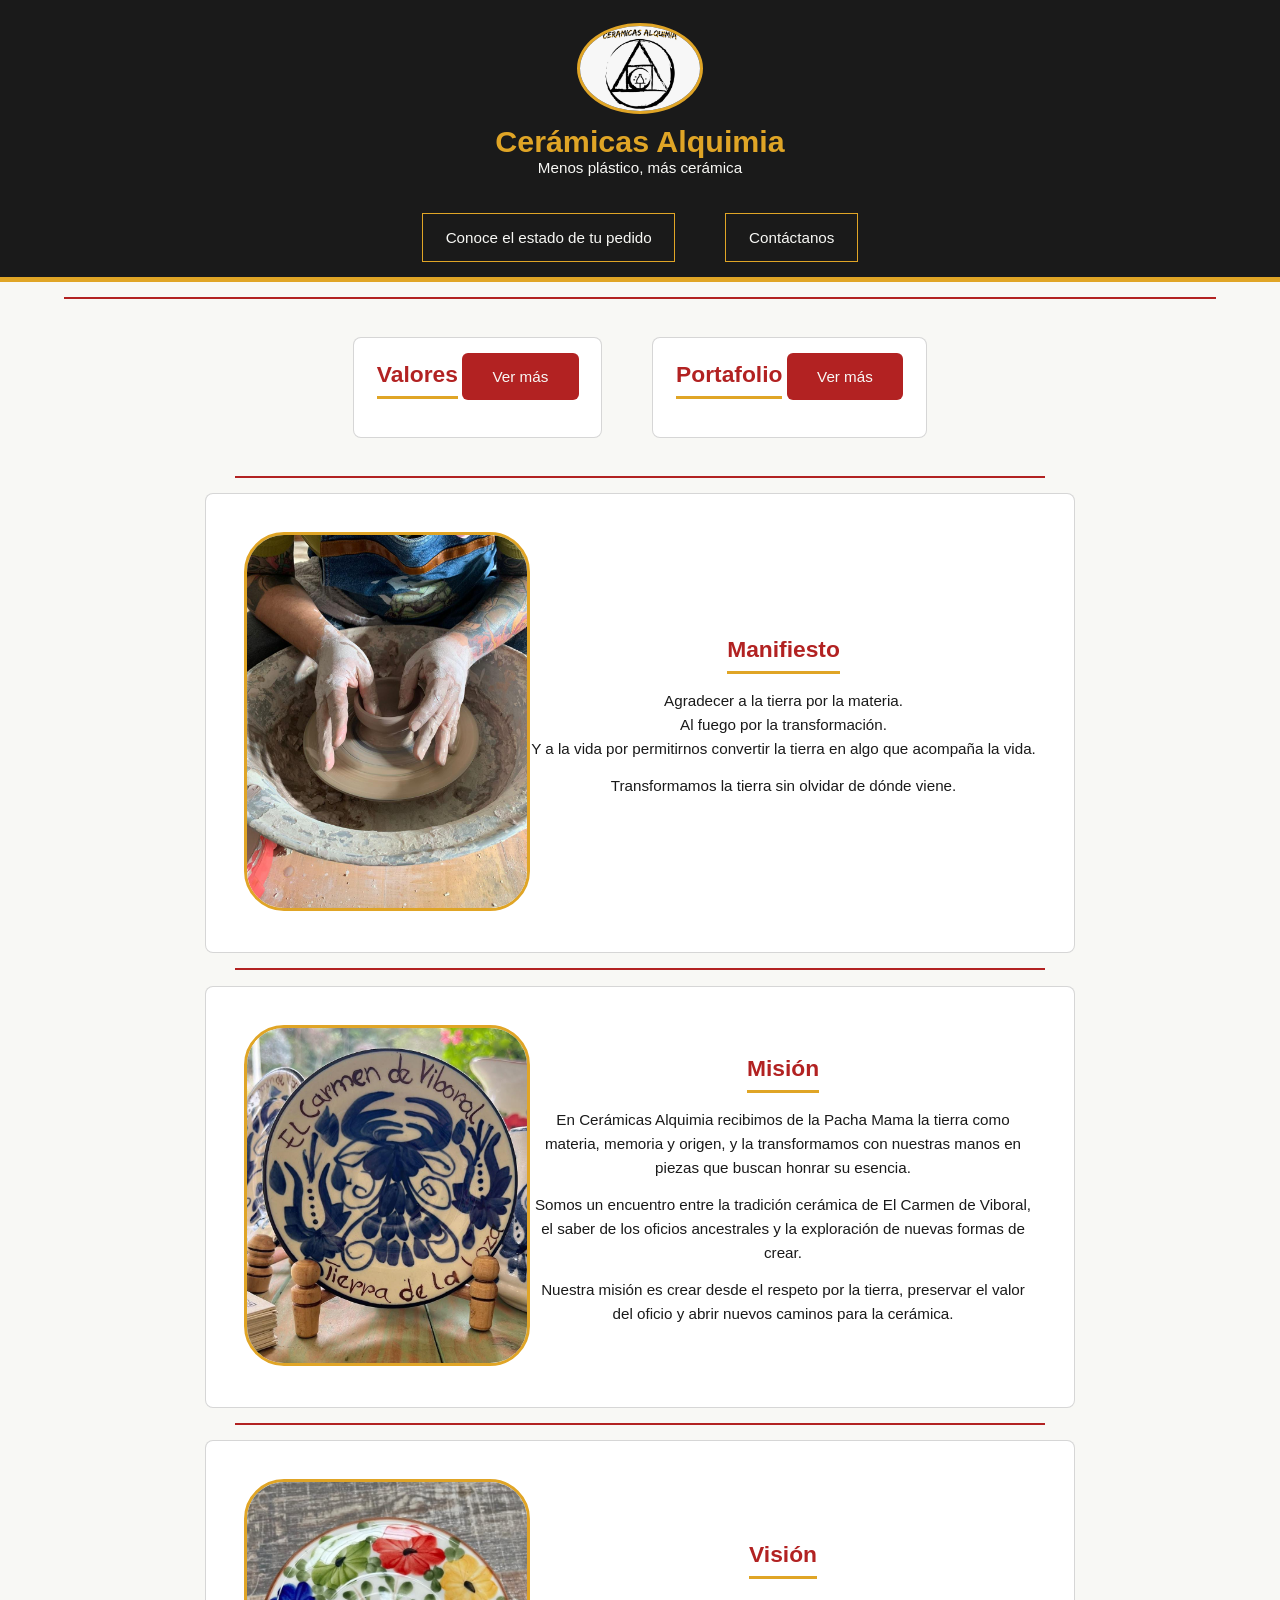
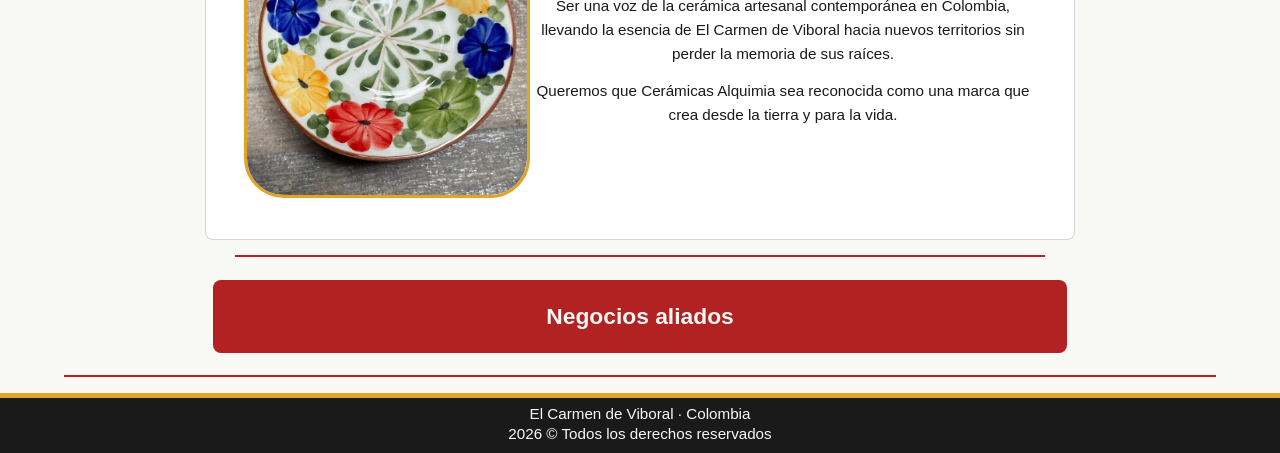
<file: index.html>
<!--
    Link a repositorio en Github. HTML y CSS puro aplicados (sin Bootstrap):
    https://github.com/VRestrepoC-17/ceramicas-alquimia.git
-->
<!--INTEGRANTES:
    Joan Sebastián Arboleda Tobón
    Valeria Restrepo Céspedes
    Vanessa Ruiz Cortés
    John Darío Zapata Parra
-->

<!DOCTYPE html>
<html lang="es">
<head>
    <meta charset="UTF-8">
    <meta name="viewport" content="width=device-width, initial-scale=1.0">
    <title>Cerámicas Alquimia</title>
    <link rel="shortcut icon" href="./img/logo.jpeg" type="image/jpeg">
    <link rel="stylesheet" href="./css/estilos.css">
</head>
<body>
    <header>
        <img src="./img/logo.jpeg" alt="Logo Cerámicas Alquimia" width="120" id="logo">
        <h1>Cerámicas Alquimia</h1>
        <p>Menos plástico, más cerámica</p>
    </header>
    <nav>
        <ul>
            <li><a href="seguimiento.html">Conoce el estado de tu pedido</a></li>
            <li><a href="contacto.html">Contáctanos</a></li>
        </ul>
    </nav>
    <hr>
    <main>
        <div>
            <section class="caja recuadroEnlace">
                <h2>Valores</h2>
                <a href="valores.html" class="botonVerMas">Ver más</a>
            </section>
            <section class="caja recuadroEnlace">
                <h2>Portafolio</h2>
                <a href="portafolio.html" class="botonVerMas">Ver más</a>
            </section>
        </div>
        <hr>
        <section class="caja descripciones">
            <div>
                <img src="./img/index.jpg" alt="Imagen referencia proceso de elaboración" width="280px">
            </div>
            <div>
                <h2>Manifiesto</h2>
                <p>Agradecer a la tierra por la materia.<br>
                Al fuego por la transformación.<br>
                Y a la vida por permitirnos convertir la tierra en algo que acompaña la vida.</p>
                <p>Transformamos la tierra sin olvidar de dónde viene.</p>
            </div>
        </section>
        <hr>
        <section class="caja descripciones">
            <div>
                <img src="./img/mision.jpg" alt="Imagen de trabajo de vajilla representativa de El Carmen de Viboral" width="280px">
            </div>
            <div>
                <h2>Misión</h2>
                <p>En Cerámicas Alquimia recibimos de la Pacha Mama la tierra como materia, memoria y origen, y la transformamos con nuestras manos en piezas que buscan honrar su esencia.</p>
                <p>Somos un encuentro entre la tradición cerámica de El Carmen de Viboral, el saber de los oficios ancestrales y la exploración de nuevas formas de crear.</p>
                <p>Nuestra misión es crear desde el respeto por la tierra, preservar el valor del oficio y abrir nuevos caminos para la cerámica.</p>
            </div>
        </section>
        <hr>
        <section class="caja descripciones">
            <div>
                <img src="./img/vision.jpg" alt="Imagen de trabajo de vajilla representativa de El Carmen de Viboral" width="280px">
            </div>
            <div>
                <h2>Visión</h2>
                <p>Ser una voz de la cerámica artesanal contemporánea en Colombia, llevando la esencia de El Carmen de Viboral hacia nuevos territorios sin perder la memoria de sus raíces.</p>
                <p>Queremos que Cerámicas Alquimia sea reconocida como una marca que crea desde la tierra y para la vida.</p>
            </div>
        </section>
        <hr>
        <a href="aliados.html" id="botonSeguimiento"><h2>Negocios aliados</h2></a>
    </main>
    <hr>
    <footer>
        <p>El Carmen de Viboral · Colombia</p>
        <p>2026 © Todos los derechos reservados</p>
    </footer>
</body>
</html>
</file>
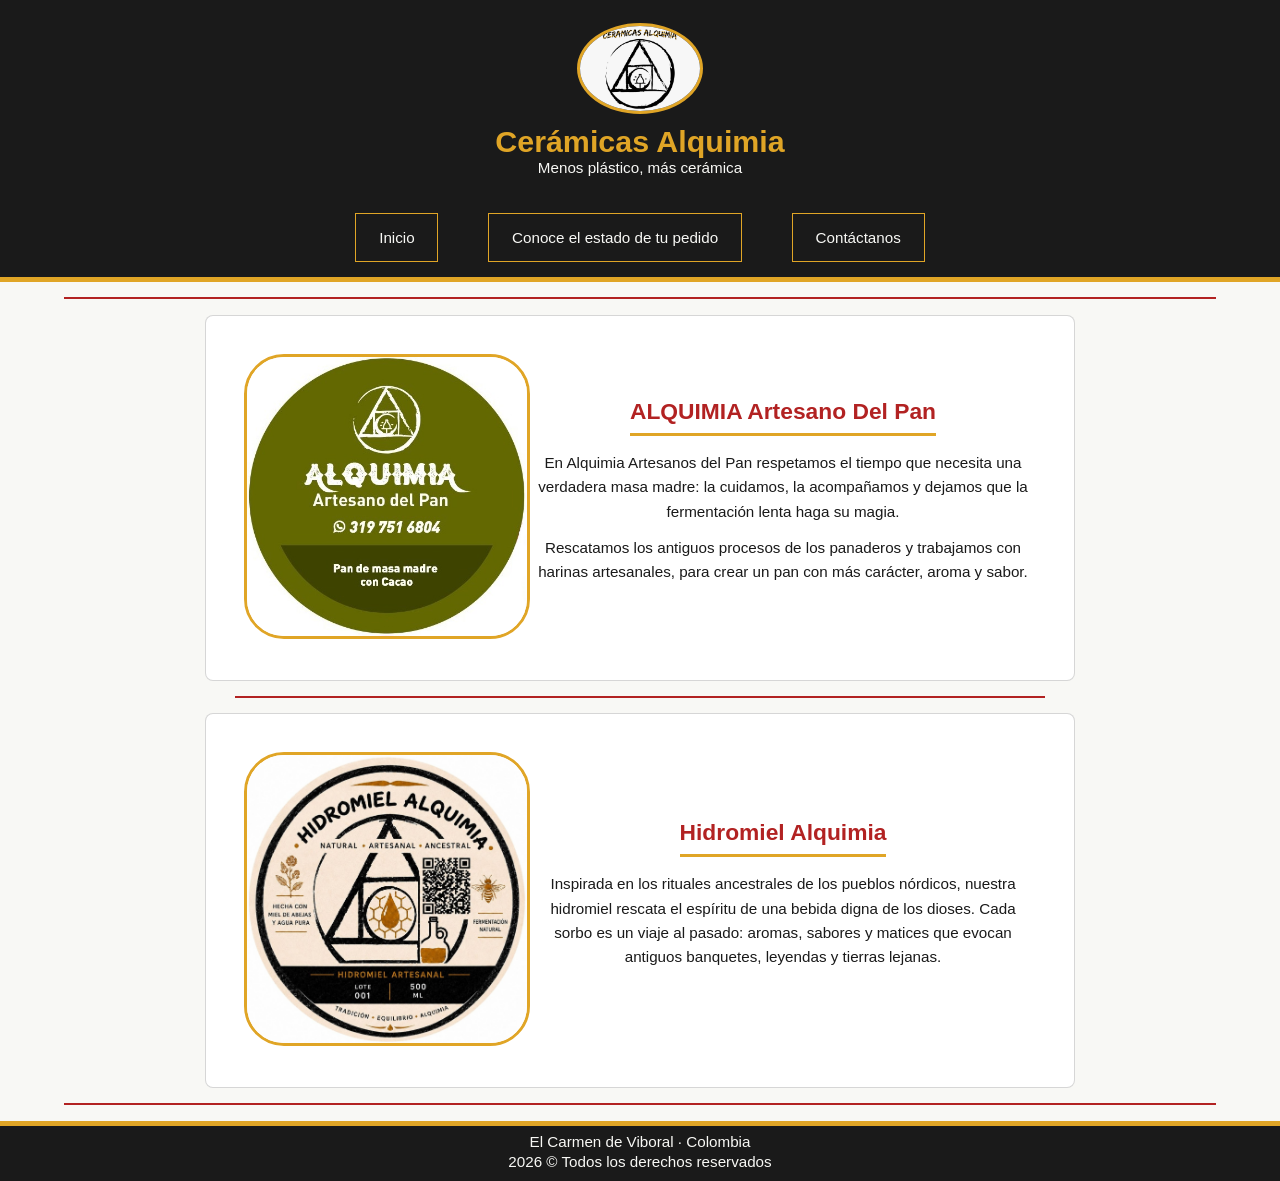
<file: aliados.html>
<!--    Se aplican recomendaciones realizadas por docente en la última entrega al eliminar selectores sin uso   -->

<!DOCTYPE html>
<html lang="es">
<head>
    <meta charset="UTF-8">
    <meta name="viewport" content="width=device-width, initial-scale=1.0">
    <title>Negocios aliados</title>
    <link rel="shortcut icon" href="./img/logo.jpeg" type="image/jpeg">
    <link rel="stylesheet" href="./css/estilos.css">
</head>
<body>
    <header>
        <img src="./img/logo.jpeg" alt="Logo Cerámicas Alquimia" width="120" id="logo">
        <h1>Cerámicas Alquimia</h1>
        <p>Menos plástico, más cerámica</p>
    </header>
    <nav>
        <ul>
            <li><a href="index.html">Inicio</a></li>
            <li><a href="seguimiento.html">Conoce el estado de tu pedido</a></li>
            <li><a href="contacto.html">Contáctanos</a></li>
        </ul>
    </nav>
    <hr>
    <main>
        <section class="caja descripciones">
            <div>
                <img src="./img/pan.jpeg" alt="Logo ALQUIMIA Artesano Del Pan" width="280px">
            </div>
            <div>
                <h2>ALQUIMIA Artesano Del Pan</h2>
                <p>En Alquimia Artesanos del Pan respetamos el tiempo que necesita una verdadera masa madre: la cuidamos, la acompañamos y dejamos que la fermentación lenta haga su magia.</p>
                <p>Rescatamos los antiguos procesos de los panaderos y trabajamos con harinas artesanales, para crear un pan con más carácter, aroma y sabor.</p>
            </div>
        </section>
        <hr>
        <section class="caja descripciones">
            <div>
                <img src="./img/hidro.jpg" alt="Logo Hidromiel Alquimia" width="280px">
            </div>
            <div>
                <h2>Hidromiel Alquimia</h2>
                <p>Inspirada en los rituales ancestrales de los pueblos nórdicos, nuestra hidromiel rescata el espíritu de una bebida digna de los dioses. Cada sorbo es un viaje al pasado: aromas, sabores y matices que evocan antiguos banquetes, leyendas y tierras lejanas.</p>
            </div>
        </section>
    </main>
    <hr>
    <footer>
        <p>El Carmen de Viboral · Colombia</p>
        <p>2026 © Todos los derechos reservados</p>
    </footer>
</body>
</html>
</file>
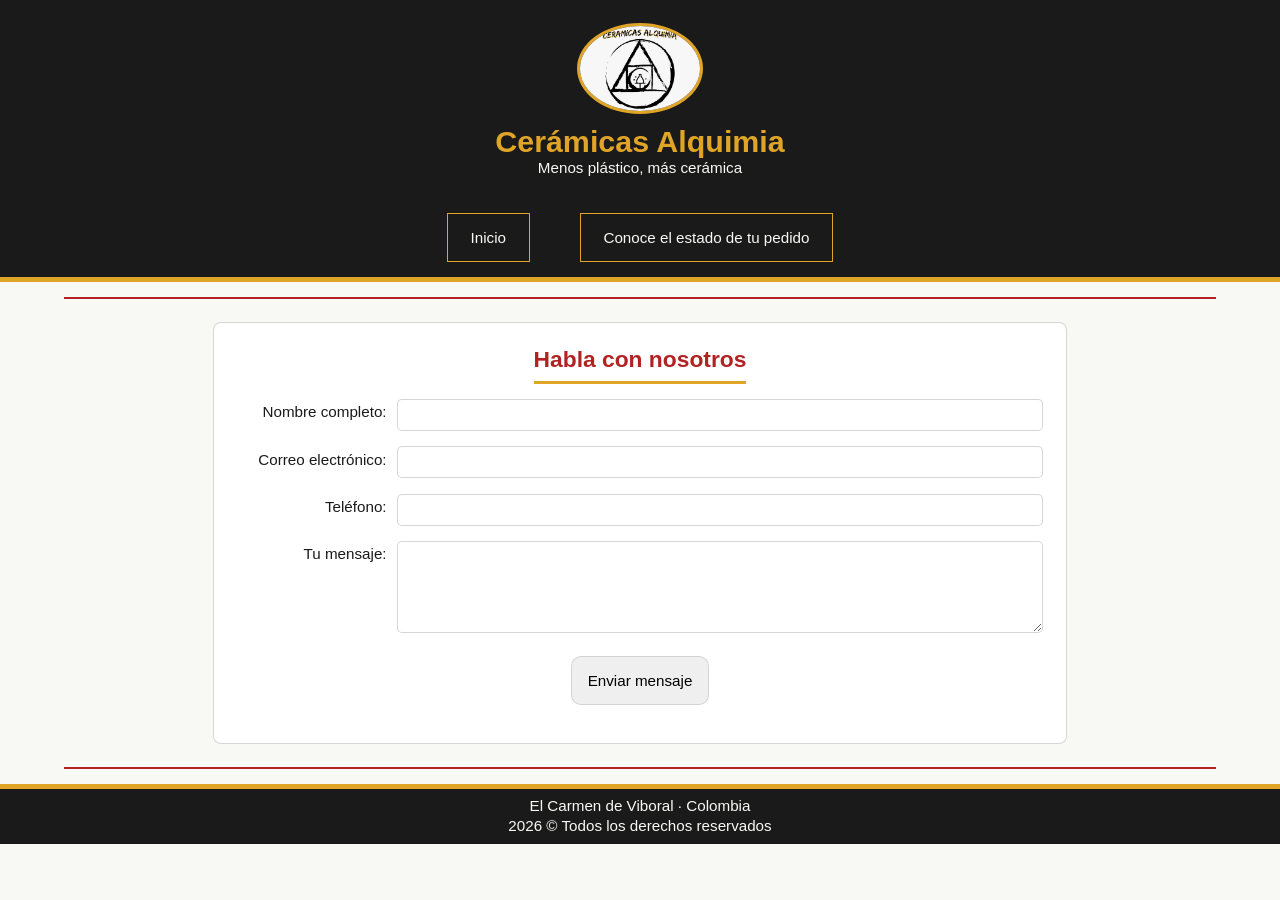
<file: contacto.html>
<!DOCTYPE html>
<html lang="es">
<head>
    <meta charset="UTF-8">
    <meta name="viewport" content="width=device-width, initial-scale=1.0">
    <title>Contáctanos</title>
    <link rel="shortcut icon" href="./img/logo.jpeg" type="image/jpeg">
    <link rel="stylesheet" href="./css/estilos.css">
</head>
<body>
    <header>
        <img src="./img/logo.jpeg" alt="Logo Cerámicas Alquimia" width="120" id="logo">
        <h1>Cerámicas Alquimia</h1>
        <p>Menos plástico, más cerámica</p>
    </header>
    <nav>
        <ul>
            <li><a href="index.html">Inicio</a></li>
            <li><a href="seguimiento.html">Conoce el estado de tu pedido</a></li>
        </ul>
    </nav>
    <hr>
    <main>
        <form class="caja">
            <h2>Habla con nosotros</h2> 
            <div class="grupo">
                <label for="nombre">Nombre completo:</label>
                <input type="text" id="nombre" name="nombre" required>
            </div>
            <div class="grupo">
                <label for="correo">Correo electrónico:</label>
                <input type="email" id="correo" name="correo" required>
            </div>
            <div class="grupo">
                <label for="telefono">Teléfono:</label>
                <input type="tel" id="telefono" name="telefono" required>
            </div>
            <div class="grupo">
                <label for="mensaje">Tu mensaje:</label>
                <textarea id="mensaje" name="mensaje" rows="5" required></textarea>
            </div>
            <button type="submit" class="botonEnviar">Enviar mensaje</button>
        </form>
    </main>
    <hr>
    <footer>
        <p>El Carmen de Viboral · Colombia</p>
        <p>2026 © Todos los derechos reservados</p>
    </footer>
</body>
</html>
</file>
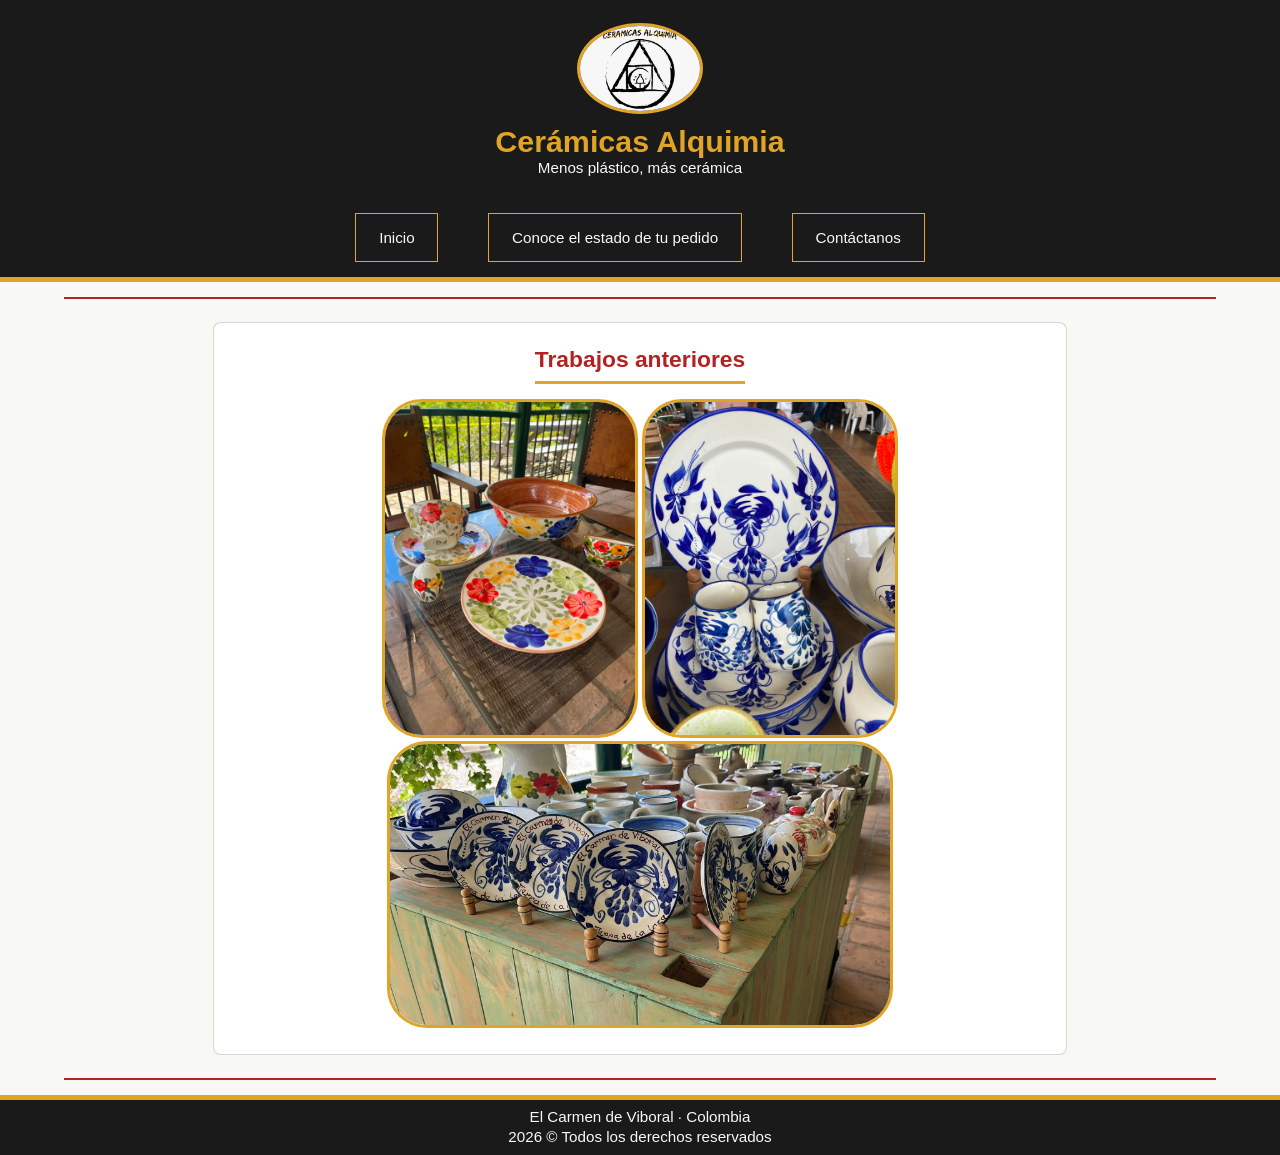
<file: portafolio.html>
<!DOCTYPE html>
<html lang="es">
<head>
    <meta charset="UTF-8">
    <meta name="viewport" content="width=device-width, initial-scale=1.0">
    <title>Portafolio</title>
    <link rel="shortcut icon" href="./img/logo.jpeg" type="image/jpeg">
    <link rel="stylesheet" href="./css/estilos.css">
</head>
<body>
    <header>
        <img src="./img/logo.jpeg" alt="Logo Cerámicas Alquimia" width="120" id="logo">
        <h1>Cerámicas Alquimia</h1>
        <p>Menos plástico, más cerámica</p>
    </header>
    <nav>
        <ul>
            <li><a href="index.html">Inicio</a></li>
            <li><a href="seguimiento.html">Conoce el estado de tu pedido</a></li>
            <li><a href="contacto.html">Contáctanos</a></li>
        </ul>
    </nav>
    <hr>
    <main>
        <div class="caja">
            <h2>Trabajos anteriores</h2>
            <br>
            <img src="./img/portafolio1.jpeg" alt="Vajilla artesanal pintada" width="250px">
            <img src="./img/portafolio2.jpeg" alt="Plato artesanal con decoración floral azul" width="250px">
            <img src="./img/portafolio3.jpeg" alt="Exhibición de cerámicas artesanales pintadas a mano" width="500px">
        </div>
    </main>
    <hr>
    <footer>
        <p>El Carmen de Viboral · Colombia</p>
        <p>2026 © Todos los derechos reservados</p>
    </footer>
</body>
</html>
</file>
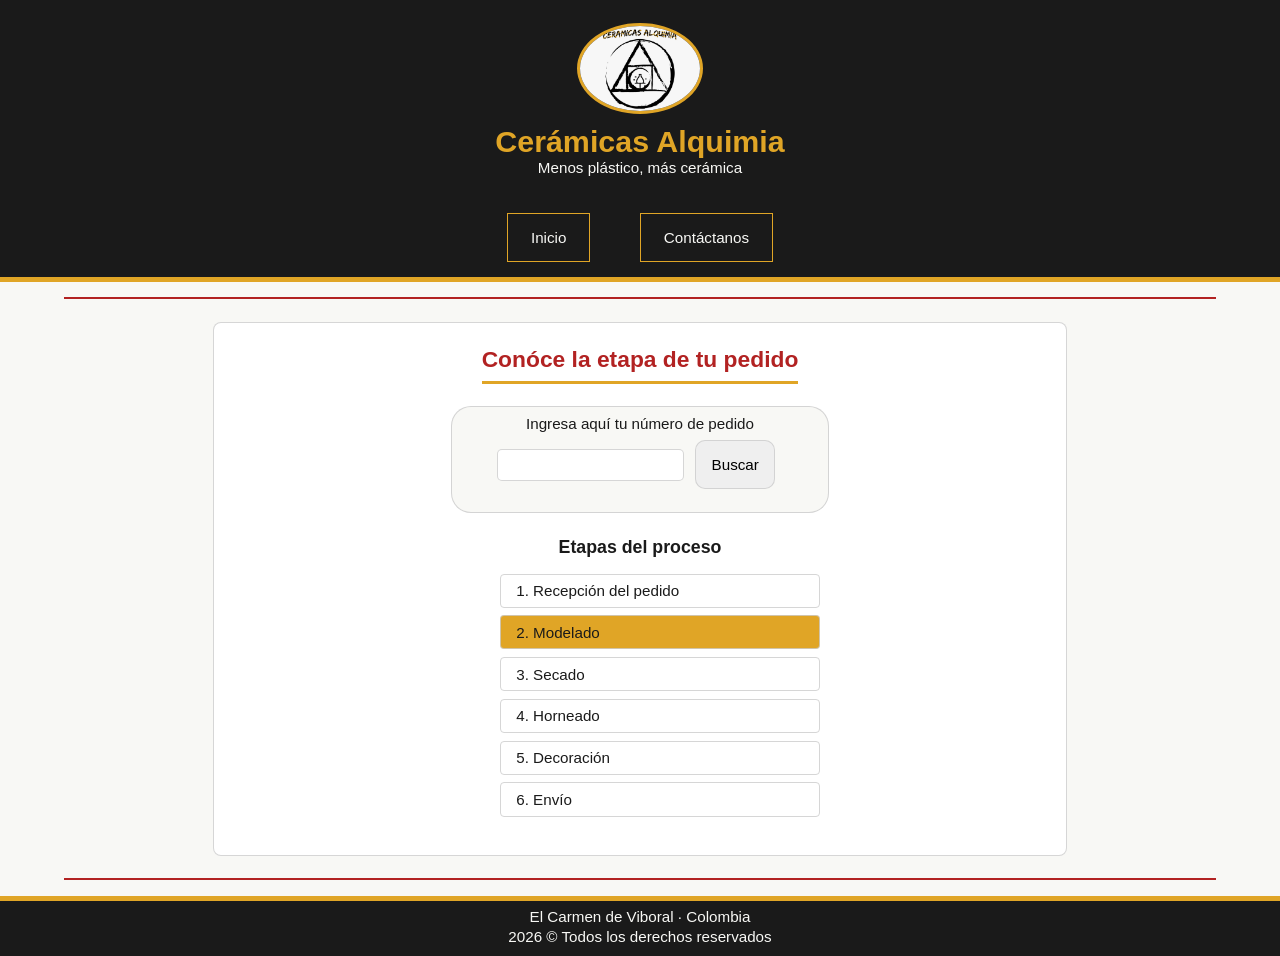
<file: seguimiento.html>
<!--  ESTA PÁGINA ES MERAMENTE ILUSTRATIVA. El objetivo principal del sitio es enlazarla con un formulario interno donde nuestro cliente (dueño del emprendimiento) podrá subir fotos actualizadas e información relevante del pedido, las cuáles se verán posteriormente reflejadas en esta página de seguimiento para facilidad de consulta del usuario. Se empezará a integrar esta función una vez aprendamos Java    -->

<!DOCTYPE html>
<html lang="es">
<head>
    <meta charset="UTF-8">
    <meta name="viewport" content="width=device-width, initial-scale=1.0">
    <title>Cerámicas Alquimia · Seguimiento de pedido</title>
    <link rel="shortcut icon" href="./img/logo.jpeg" type="image/jpeg">
    <link rel="stylesheet" href="./css/estilos.css">
</head>
<body>
    <header>
        <img src="./img/logo.jpeg" alt="Logo Cerámicas Alquimia" width="120" id="logo">
        <h1>Cerámicas Alquimia</h1>
        <p>Menos plástico, más cerámica</p>
    </header>
    <nav>
        <ul>
            <li><a href="index.html">Inicio</a></li>
            <li><a href="contacto.html">Contáctanos</a></li>
        </ul>
    </nav>
    <hr>
    <main>
        <section class="caja">
            <h2>Conóce la etapa de tu pedido</h2>
            <div id="buscadorPedido">
                <form>
                    <label for="pedido">Ingresa aquí tu número de pedido</label>
                    <input type="number" id="pedido" name="pedido" required>
                    <button type="submit" class="botonEnviar">Buscar</button>
                </form>
            </div>
            <br>
            <h3>Etapas del proceso</h3>
            <ol id="listaEtapas">
                <li>Recepción del pedido</li>
                <li id="etapaActual">Modelado</li>
                <li>Secado</li>
                <li>Horneado</li>
                <li>Decoración</li>
                <li>Envío</li>
            </ol>
        </section>
    </main>
    <hr>
    <footer>
        <p>El Carmen de Viboral · Colombia</p>
        <p>2026 © Todos los derechos reservados</p>
    </footer>
</body>
</html>
</file>
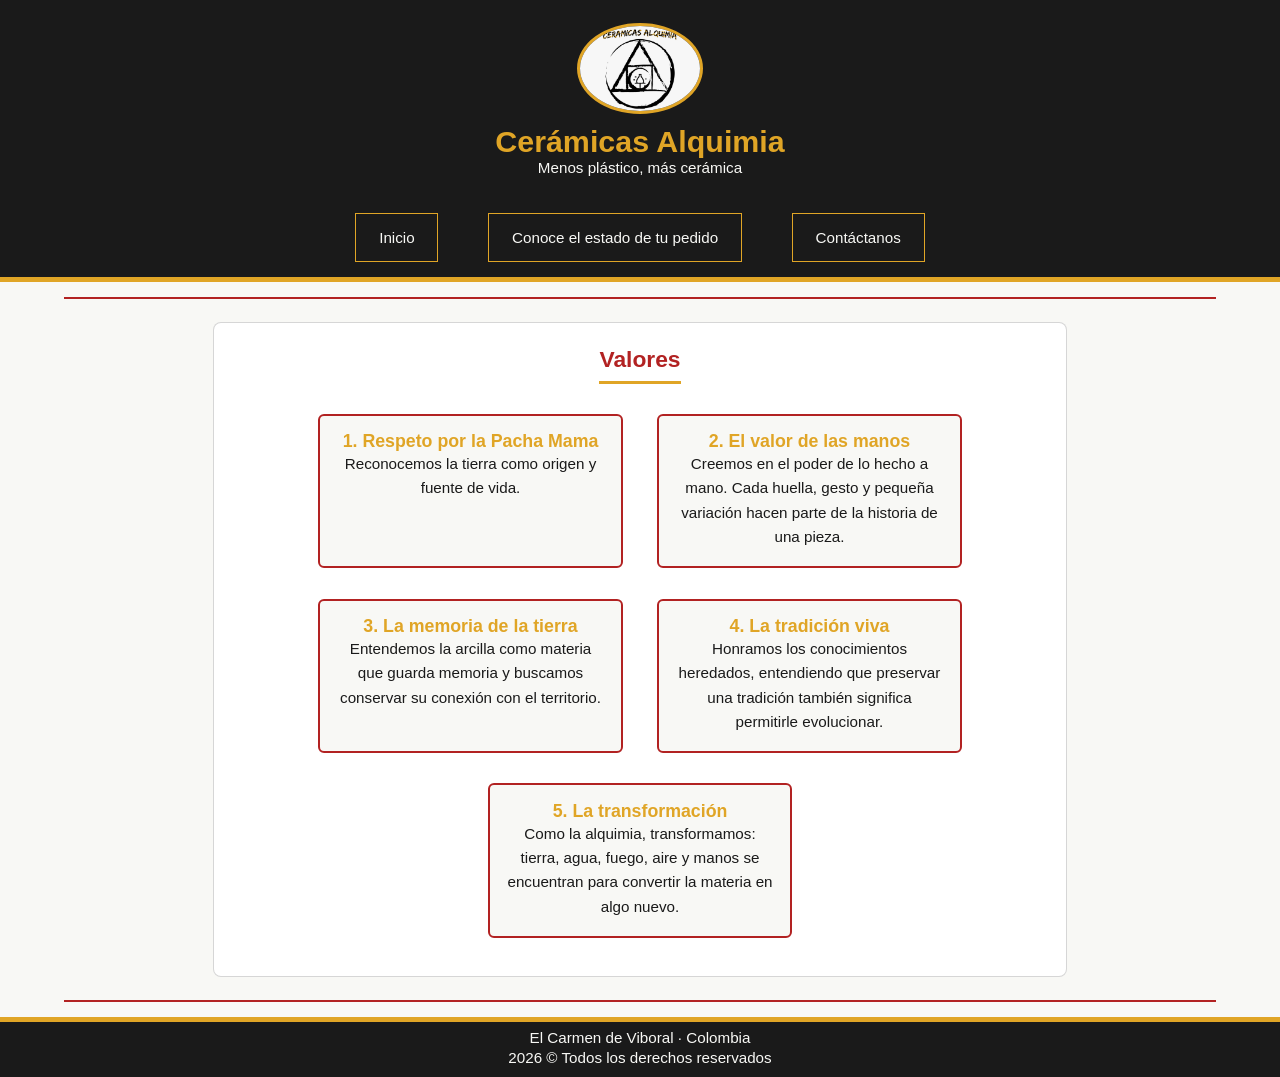
<file: valores.html>
<!DOCTYPE html>
<html lang="es">
<head>
    <meta charset="UTF-8">
    <meta name="viewport" content="width=device-width, initial-scale=1.0">
    <title>Cerámicas Alquimia · Valores</title>
    <link rel="shortcut icon" href="./img/logo.jpeg" type="image/jpeg">
    <link rel="stylesheet" href="./css/estilos.css">
</head>
<body>
    <header>
        <img src="./img/logo.jpeg" alt="Logo Cerámicas Alquimia" width="120" id="logo">
        <h1>Cerámicas Alquimia</h1>
        <p>Menos plástico, más cerámica</p>
    </header>
    <nav>
        <ul>
            <li><a href="index.html">Inicio</a></li>
            <li><a href="seguimiento.html">Conoce el estado de tu pedido</a></li>
            <li><a href="contacto.html">Contáctanos</a></li>
        </ul>
    </nav>
    <hr>
    <main>
        <section class="caja">
            <h2>Valores</h2>
            <div>
                <article class="tarjeta">
                    <h3>1. Respeto por la Pacha Mama</h3>
                    <p>Reconocemos la tierra como origen y fuente de vida.</p>
                </article>
                <article class="tarjeta">
                    <h3>2. El valor de las manos</h3>
                    <p>Creemos en el poder de lo hecho a mano. Cada huella, gesto y pequeña variación hacen parte de la historia de una pieza.</p>
                </article>
                <article class="tarjeta">
                    <h3>3. La memoria de la tierra</h3>
                    <p>Entendemos la arcilla como materia que guarda memoria y buscamos conservar su conexión con el territorio.</p>
                </article>
                <article class="tarjeta">
                    <h3>4. La tradición viva</h3>
                    <p>Honramos los conocimientos heredados, entendiendo que preservar una tradición también significa permitirle evolucionar.</p>
                </article>
                <article class="tarjeta">
                    <h3>5. La transformación</h3>
                    <p>Como la alquimia, transformamos: tierra, agua, fuego, aire y manos se encuentran para convertir la materia en algo nuevo.</p>
                </article>
            </div>
        </section>
    </main>
    <hr>
    <footer>
        <p>El Carmen de Viboral · Colombia</p>
        <p>2026 © Todos los derechos reservados</p>
    </footer>
</body>
</html>
</file>
<file: css/estilos.css>
html{font-size: 95%;}
body, h1, h2, h3, p, ul, li{
    margin: 0;
    padding: 0;
}
:root{
    --negro: #1a1a1a;
    --rojo: #b22222;
    --amarillo: #e0a526;
    --blanco: #f8f8f5;
    --gris: #cccc;
}
body{
    font-family: 'Franklin Gothic Medium', 'Arial Narrow', Arial, sans-serif;
    background-color: var(--blanco);
    color: var(--negro);
    text-align: center;
}
header{
    background-color: var(--negro);
    color: var(--blanco);
    padding: 1.5rem 1rem;
}
#logo{
    border: 3px solid var(--amarillo);
    border-radius: 50%;
    margin-bottom: 0.5rem;
}
header h1{
    font-size: 2rem;
    color: var(--amarillo);
}

/*  Se aplican recomendaciones realizadas por docente en la última entrega al aplicar la propiedad position */
nav{
    position: sticky;
    top: 0;
    z-index: 1000;
    background-color: var(--negro);
    padding-top: 0.5rem;
    border-bottom: 5px solid var(--amarillo);
}
nav ul{
    padding: 0.4rem 0 0 0;
    margin-bottom: 1rem;
}
nav ul li{
    display: inline-block;
    margin: 0 1.5rem;
}
nav ul li a{
    display: inline-block;
    color: var(--blanco);
    text-decoration: none;
    border: 1px solid var(--amarillo);
    padding: 1rem 1.5rem;
}
nav ul li a:hover{
    background-color: var(--amarillo);
    color: var(--negro);
}
hr{
    border: none;
    border-top: 2px solid var(--rojo);
    width: 90%;
    margin: 1rem auto;
}
main{
    max-width: 900px;
    margin: 0 auto;
    padding: 0 1rem;
}
.caja{
    border: 1px solid var(--gris);
    border-radius: 8px;
    padding: 1.5rem;
    margin: 1.5rem;
    background-color: #ffffff;
}
.caja h2{
    color: var(--rojo);
    border-bottom: 3px solid var(--amarillo);
    display: inline-block;
    padding-bottom: 0.5rem;
    margin-bottom: 1rem;
}
.caja p{
    line-height: 1.6;
    margin-bottom: 0.8rem;
}
.caja img{
    border: 3px solid var(--amarillo);
    border-radius: 40px;
}
.recuadroEnlace{
    display: inline-block;
}
.botonVerMas{
    background-color: var(--rojo);
    color: var(--blanco);
    text-decoration: none;
    padding: 1rem 2rem;
    border-radius: 6px;
}
.botonVerMas:hover{
    background-color: var(--amarillo);
    color: var(--negro);
}
.tarjeta{
    display: inline-block;
    vertical-align: middle;
    width: 270px;
    height: 120px;
    border: 2px solid var(--rojo);
    border-radius: 6px;
    padding: 1rem;
    margin: 1rem;
    background-color: var(--blanco);
}
.tarjeta h3{
    color: var(--amarillo);
}
.descripciones{
    display: flex;
    flex-direction: row;
    justify-content: space-between;
    align-items: center;
    margin: 1rem;
    padding: 2.5rem;
}
.descripciones img{
    border: 3px solid var(--amarillo);
    border-radius: 40px;
}
#botonSeguimiento{
    display: block;
    background-color: var(--rojo);
    color: var(--blanco);
    text-decoration: none;
    padding: 1.5rem;
    border-radius: 8px;
    margin: 1.5rem;
}
#botonSeguimiento:hover{
    background-color: var(--amarillo);
    color: var(--negro);
}
#buscadorPedido{
    border: 1px solid var(--gris);
    border-radius: 20px;
    padding: 0.5rem;
    margin: 0.5rem auto;
    max-width: 360px;
    background-color: var(--blanco);
}
#pedido{
    padding: 0.5rem;
    border: 1px solid var(--gris);
    border-radius: 5px;
}
#nombreEtapa{
    color: var(--negro);
    margin-bottom: 0.5rem;
}
#listaEtapas{
    max-width: 320px;
    margin: 1rem auto;
    text-align: left;
    list-style: decimal inside;
}
#listaEtapas li{
    border: 1px solid var(--gris);
    padding: 0.5rem 1rem;
    margin-bottom: 0.5rem;
    border-radius: 4px;
}
#etapaActual{
    background-color: var(--amarillo);
}
.grupo{
    display: flex;
    align-items: flex-start;
    margin-bottom: 1rem;
    gap: 10px;
}
.grupo label{
    min-width: 150px;
    text-align: right;
    margin-top: 0.3rem;
}
.grupo input, .grupo textarea{
    flex: 1;
    padding: 0.5rem;
    border: 1px solid var(--gris);
    border-radius: 5px;
}
.botonEnviar{
    padding: 1rem;
    margin: 0.5rem;
    border: 1px solid var(--gris);
    border-radius: 10px;
    font-size: 1rem;
    cursor: pointer;
    margin-bottom: 1rem;
}
.botonEnviar:hover{
    background-color: var(--amarillo);
}
footer{
    background-color: var(--negro);
    color: var(--blanco);
    padding: 0.5rem 0.2rem;
    border-top: 5px solid var(--amarillo);
}
footer h3{
    color: var(--amarillo);
    margin-bottom: 0.2rem;
}
footer a, footer p{
    color: var(--blanco);
    margin-bottom: 0.2rem;
}
</file>
